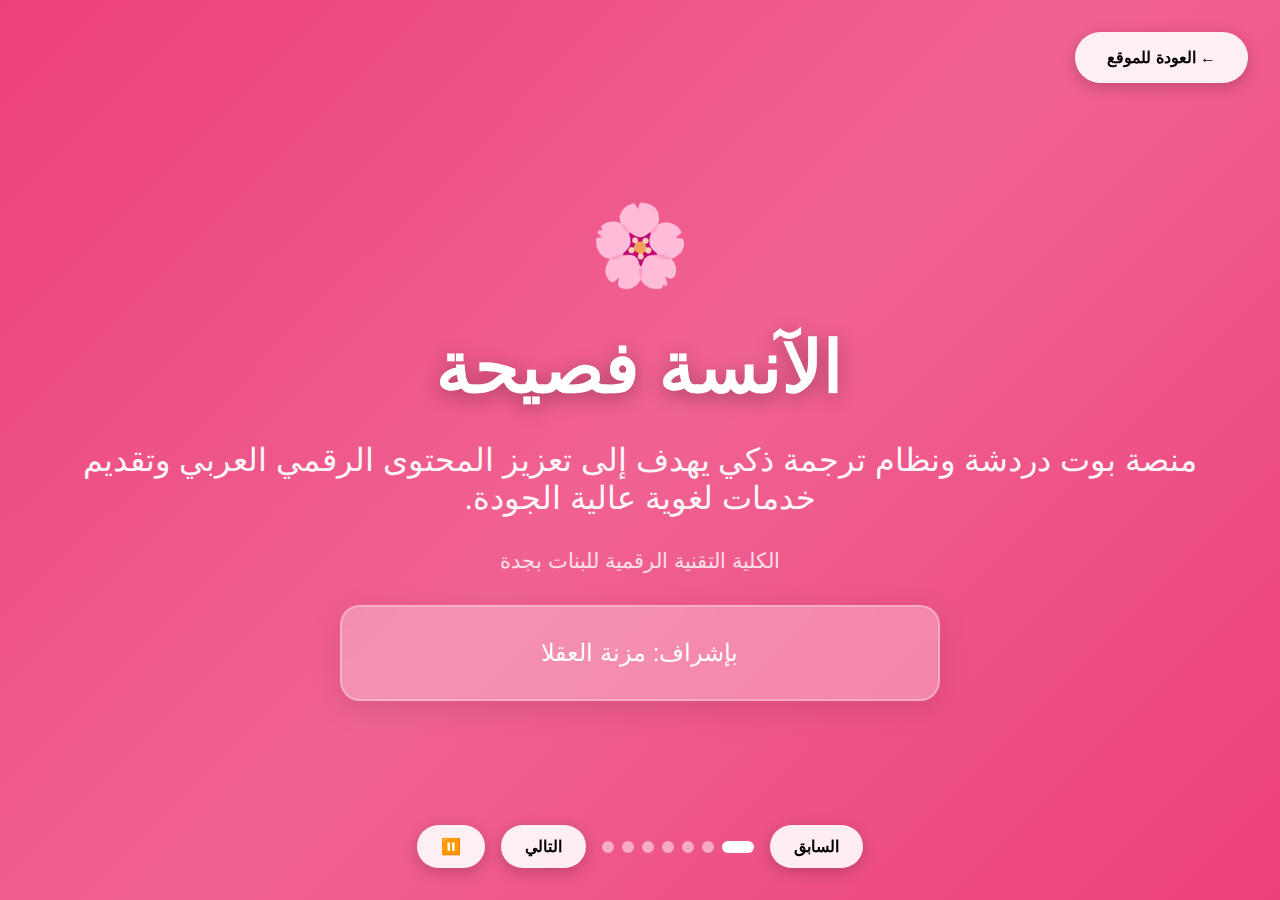
<file: frontend/promo.html>
<!DOCTYPE html>
<html lang="ar" dir="rtl">
<head>
  <meta charset="UTF-8" />
  <meta name="viewport" content="width=device-width, initial-scale=1.0"/>
  <title>العرض التسويقي - الآنسة فصيحة</title>
  <link rel="icon" href="logo.png" type="image/png"/>
  <style>
    * {
      margin: 0;
      padding: 0;
      box-sizing: border-box;
    }

    body {
      font-family: 'Segoe UI', Tahoma, Geneva, Verdana, sans-serif;
      overflow: hidden;
    }

    .promo-container {
      position: relative;
      width: 100vw;
      height: 100vh;
      background: linear-gradient(135deg, #fce4ec 0%, #f8bbd0 100%);
      overflow: hidden;
    }

    /* Falling Petals */
    .petal {
      position: absolute;
      font-size: 2rem;
      opacity: 0.7;
      pointer-events: none;
      animation: fall linear infinite;
    }

    @keyframes fall {
      0% {
        transform: translateY(-50px) rotate(0deg);
        opacity: 1;
      }
      100% {
        transform: translateY(100vh) rotate(360deg);
        opacity: 0;
      }
    }

    /* Scene Container */
    .scene {
      position: absolute;
      inset: 0;
      display: flex;
      align-items: center;
      justify-content: center;
      opacity: 0;
      transition: opacity 1s ease-in-out;
      padding: 2rem;
    }

    .scene.active {
      opacity: 1;
    }

    .scene-content {
      text-align: center;
      color: white;
      max-width: 1200px;
      animation: slideUp 0.8s ease-out;
    }

    @keyframes slideUp {
      from {
        opacity: 0;
        transform: translateY(30px);
      }
      to {
        opacity: 1;
        transform: translateY(0);
      }
    }

    /* Scene Backgrounds */
    .scene-0 { background: linear-gradient(135deg, #ec407a, #f06292, #ec407a); }
    .scene-1 { background: linear-gradient(135deg, #616161, #757575, #424242); }
    .scene-2 { background: linear-gradient(135deg, #26a69a, #4db6ac, #00897b); }
    .scene-3 { background: linear-gradient(135deg, #7e57c2, #9575cd, #673ab7); }
    .scene-4 { background: linear-gradient(135deg, #ff9800, #ffa726, #f57c00); }
    .scene-5 { background: linear-gradient(135deg, #e91e63, #f06292, #c2185b); }
    .scene-6 { background: linear-gradient(135deg, #ec407a, #f06292, #ec407a); }

    /* Typography */
    .scene-title {
      font-size: 4.5rem;
      font-weight: bold;
      margin-bottom: 2rem;
      text-shadow: 0 4px 20px rgba(0,0,0,0.3);
    }

    .scene-subtitle {
      font-size: 2rem;
      opacity: 0.95;
      margin-bottom: 1rem;
    }

    .scene-icon {
      font-size: 5rem;
      margin-bottom: 2rem;
      animation: bounce 2s infinite;
    }

    @keyframes bounce {
      0%, 100% { transform: translateY(0); }
      50% { transform: translateY(-20px); }
    }

    /* Content Cards */
    .content-grid {
      display: grid;
      gap: 1.5rem;
      margin-top: 3rem;
    }

    .content-item {
      background: rgba(255, 255, 255, 0.2);
      backdrop-filter: blur(10px);
      border: 2px solid rgba(255, 255, 255, 0.3);
      border-radius: 20px;
      padding: 2rem;
      font-size: 1.5rem;
      box-shadow: 0 8px 32px rgba(0,0,0,0.1);
      animation: scaleIn 0.6s ease-out forwards;
    }

    @keyframes scaleIn {
      from {
        opacity: 0;
        transform: scale(0.9);
      }
      to {
        opacity: 1;
        transform: scale(1);
      }
    }

    .features-grid {
      display: grid;
      grid-template-columns: repeat(2, 1fr);
      gap: 2rem;
      max-width: 1000px;
      margin: 0 auto;
    }

    .feature-card {
      background: rgba(255, 255, 255, 0.2);
      backdrop-filter: blur(10px);
      border: 2px solid rgba(255, 255, 255, 0.3);
      border-radius: 25px;
      padding: 2.5rem;
      transition: transform 0.3s;
      box-shadow: 0 8px 32px rgba(0,0,0,0.1);
    }

    .feature-card:hover {
      transform: scale(1.05);
    }

    .feature-icon {
      font-size: 3rem;
      margin-bottom: 1rem;
    }

    /* Stats */
    .stats-grid {
      display: grid;
      grid-template-columns: repeat(2, 1fr);
      gap: 2rem;
      max-width: 1000px;
      margin: 0 auto;
    }

    .stat-card {
      background: rgba(255, 255, 255, 0.2);
      backdrop-filter: blur(10px);
      border: 2px solid rgba(255, 255, 255, 0.3);
      border-radius: 25px;
      padding: 3rem 2rem;
      box-shadow: 0 8px 32px rgba(0,0,0,0.1);
    }

    .stat-number {
      font-size: 4rem;
      font-weight: bold;
      margin-bottom: 1rem;
    }

    .stat-label {
      font-size: 1.5rem;
      opacity: 0.9;
    }

    /* CTA Button */
    .cta-button {
      margin-top: 3rem;
      background: white;
      color: #ec407a;
      border: none;
      padding: 1.5rem 3rem;
      border-radius: 50px;
      font-size: 2rem;
      font-weight: bold;
      cursor: pointer;
      box-shadow: 0 8px 32px rgba(0,0,0,0.2);
      transition: transform 0.3s;
      animation: pulse 2s infinite;
    }

    @keyframes pulse {
      0%, 100% { transform: scale(1); }
      50% { transform: scale(1.05); }
    }

    .cta-button:hover {
      transform: scale(1.1) !important;
    }

    /* Navigation Controls */
    .nav-controls {
      position: fixed;
      bottom: 2rem;
      left: 50%;
      transform: translateX(-50%);
      display: flex;
      align-items: center;
      gap: 1rem;
      z-index: 1000;
    }

    .nav-btn {
      background: rgba(255, 255, 255, 0.9);
      backdrop-filter: blur(10px);
      border: none;
      padding: 0.75rem 1.5rem;
      border-radius: 50px;
      font-size: 1rem;
      font-weight: 600;
      cursor: pointer;
      transition: all 0.3s;
      box-shadow: 0 4px 15px rgba(0,0,0,0.2);
    }

    .nav-btn:hover:not(:disabled) {
      background: white;
      transform: translateY(-2px);
      box-shadow: 0 6px 20px rgba(0,0,0,0.3);
    }

    .nav-btn:disabled {
      opacity: 0.5;
      cursor: not-allowed;
    }

    .dots-container {
      display: flex;
      gap: 0.5rem;
    }

    .dot {
      width: 12px;
      height: 12px;
      border-radius: 50%;
      background: rgba(255, 255, 255, 0.5);
      cursor: pointer;
      transition: all 0.3s;
    }

    .dot.active {
      background: white;
      width: 32px;
      border-radius: 6px;
    }

    /* Back to Site */
    .back-to-site {
      position: fixed;
      top: 2rem;
      right: 2rem;
      background: rgba(255, 255, 255, 0.9);
      backdrop-filter: blur(10px);
      border: none;
      padding: 1rem 2rem;
      border-radius: 50px;
      font-size: 1rem;
      font-weight: 600;
      cursor: pointer;
      box-shadow: 0 4px 15px rgba(0,0,0,0.2);
      z-index: 1000;
      transition: all 0.3s;
    }

    .back-to-site:hover {
      background: white;
      transform: translateY(-2px);
      box-shadow: 0 6px 20px rgba(0,0,0,0.3);
    }

    @media (max-width: 768px) {
      .scene-title { font-size: 2.5rem; }
      .scene-subtitle { font-size: 1.2rem; }
      .features-grid,
      .stats-grid { grid-template-columns: 1fr; }
      .feature-card,
      .stat-card { padding: 1.5rem; }
    }
  </style>
</head>
<body>
  <div class="promo-container">
    <!-- Falling Petals Container -->
    <div id="petals-container"></div>

    <!-- Scene 0: Title -->
    <div class="scene scene-0 active" data-scene="0">
      <div class="scene-content">
        <div class="scene-icon">🌸</div>
        <h1 class="scene-title">الآنسة فصيحة</h1>
        <p class="scene-subtitle"> منصة بوت دردشة ونظام ترجمة ذكي يهدف إلى تعزيز المحتوى الرقمي العربي وتقديم خدمات لغوية عالية الجودة.
      </p>
        <p class="scene-subtitle" style="font-size: 1.3rem; margin-top: 2rem; opacity: 0.8;">
          الكلية التقنية الرقمية للبنات بجدة
        </p>
          <div class="content-item" style="max-width: 600px; margin: 2rem auto 0; background: rgba(255,255,255,0.3); animation-delay: 0.5s;">
          بإشراف: مزنة العقلا
        </div>
      </div>
    </div>

    <!-- Scene 1: Problem -->
    <div class="scene scene-1" data-scene="1">
      <div class="scene-content">
        <h2 class="scene-title">المشكلة</h2>
        <div class="content-grid">
          <div class="content-item" style="animation-delay: 0s;">
            صعوبة الحصول على ترجمات عربية فصيحة عالية الجودة
          </div>
          <div class="content-item" style="animation-delay: 0.2s;">
            فقدان التنسيق عند ترجمة الملفات
          </div>
          <div class="content-item" style="animation-delay: 0.4s;">
            عدم توفر خدمة ترجمة موثوقة ومجانية
          </div>
        </div>
      </div>
    </div>

    <!-- Scene 2: Solution -->
    <div class="scene scene-2" data-scene="2">
      <div class="scene-content">
        <h2 class="scene-title">الحل</h2>
        <div class="content-grid">
          <div class="content-item" style="animation-delay: 0s;">
            نظام ترجمة ذكي بدقة 97.7%
          </div>
          <div class="content-item" style="animation-delay: 0.2s;">
            شات بوت مدعوم بـ Gemini AI
          </div>
          <div class="content-item" style="animation-delay: 0.4s;">
            ترجمة الملفات مع الحفاظ على التنسيق
          </div>
        </div>
      </div>
    </div>

    <!-- Scene 3: Features -->
    <div class="scene scene-3" data-scene="3">
      <div class="scene-content">
        <h2 class="scene-title">المميزات</h2>
        <div class="features-grid">
          <div class="feature-card" style="animation-delay: 0s;">
            <div class="feature-icon">✨</div>
            <p style="font-size: 1.5rem;">ترجمة فورية بالذكاء الاصطناعي</p>
          </div>
          <div class="feature-card" style="animation-delay: 0.15s;">
            <div class="feature-icon">📄</div>
            <p style="font-size: 1.5rem;">دعم ملفات Word & EPUB</p>
          </div>
          <div class="feature-card" style="animation-delay: 0.3s;">
            <div class="feature-icon">💬</div>
            <p style="font-size: 1.5rem;">شات بوت ذكي للمساعدة</p>
          </div>
          <div class="feature-card" style="animation-delay: 0.45s;">
            <div class="feature-icon">⚡</div>
            <p style="font-size: 1.5rem;">سرعة استجابة 2 ثانية</p>
          </div>
        </div>
      </div>
    </div>

    <!-- Scene 4: Team -->
    <div class="scene scene-4" data-scene="4">
      <div class="scene-content">
        <h2 class="scene-title">فريق العمل</h2>
        <div class="content-grid" style="max-width: 800px; margin: 0 auto;">
          <div class="content-item" style="animation-delay: 0s;">وسن حسن حقي</div>
          <div class="content-item" style="animation-delay: 0.1s;">رحمة موسى الأسمري</div>
          <div class="content-item" style="animation-delay: 0.2s;">فاطمة عبد الرحمن الغامدي</div>
          <div class="content-item" style="animation-delay: 0.3s;">رغد حسين الزهراني</div>
        </div>
      </div>
    </div>

    <!-- Scene 5: Results -->
    <div class="scene scene-5" data-scene="5">
      <div class="scene-content">
        <h2 class="scene-title">النتائج</h2>
        <div class="stats-grid">
          <div class="stat-card" style="animation-delay: 0s;">
            <div class="stat-number">97.7%</div>
            <div class="stat-label">دقة الترجمة</div>
          </div>
          <div class="stat-card" style="animation-delay: 0.1s;">
            <div class="stat-number">2.0s</div>
            <div class="stat-label">سرعة الاستجابة</div>
          </div>
          <div class="stat-card" style="animation-delay: 0.2s;">
            <div class="stat-number">2.27%</div>
            <div class="stat-label">معدل الهلوسة</div>
          </div>
          <div class="stat-card" style="animation-delay: 0.3s;">
            <div class="stat-number">40+</div>
            <div class="stat-label">سؤال في قاعدة المعرفة</div>
          </div>
        </div>
      </div>
    </div>

    <!-- Scene 6: Contact -->
    <div class="scene scene-6" data-scene="6">
      <div class="scene-content">
        <h2 class="scene-title">تواصل معنا</h2>
        <div class="content-grid" style="max-width: 700px; margin: 0 auto;">
          <div class="content-item" style="animation-delay: 0s; font-size: 1.8rem;">
            📧 missfasihah@gmail.com
          </div>
          <div class="content-item" style="animation-delay: 0.2s; font-size: 1.8rem;">
            📱 +966567893451
          </div>
        </div>
        <button class="cta-button" onclick="window.location.href='index.html'">
          ابدأ الترجمة الآن 🚀
        </button>
      </div>
    </div>

    <!-- Back to Site Button -->
    <button class="back-to-site" onclick="window.location.href='index.html'">
      ← العودة للموقع
    </button>

    <!-- Navigation Controls -->
    <div class="nav-controls">
      <button class="nav-btn" id="prev-btn">السابق</button>
      <div class="dots-container" id="dots-container"></div>
      <button class="nav-btn" id="next-btn">التالي</button>
      <button class="nav-btn" id="play-btn">⏸️</button>
    </div>
  </div>

  <script>
    // Initialize
    let currentScene = 0;
    let isPlaying = true;
    let autoPlayTimer;
    const totalScenes = 7;
    const scenes = document.querySelectorAll('.scene');

    // Create falling petals
    function createPetals() {
      const container = document.getElementById('petals-container');
      for (let i = 0; i < 20; i++) {
        const petal = document.createElement('div');
        petal.className = 'petal';
        petal.textContent = '🌸';
        petal.style.left = Math.random() * 100 + '%';
        petal.style.animationDelay = Math.random() * 5 + 's';
        petal.style.animationDuration = (5 + Math.random() * 5) + 's';
        container.appendChild(petal);
      }
    }

    // Create dots
    function createDots() {
      const container = document.getElementById('dots-container');
      for (let i = 0; i < totalScenes; i++) {
        const dot = document.createElement('div');
        dot.className = 'dot';
        if (i === 0) dot.classList.add('active');
        dot.addEventListener('click', () => goToScene(i));
        container.appendChild(dot);
      }
    }

    // Go to scene
    function goToScene(index) {
      if (index < 0 || index >= totalScenes) return;
      
      scenes[currentScene].classList.remove('active');
      currentScene = index;
      scenes[currentScene].classList.add('active');
      
      // Update dots
      document.querySelectorAll('.dot').forEach((dot, i) => {
        dot.classList.toggle('active', i === currentScene);
      });
      
      // Update buttons
      document.getElementById('prev-btn').disabled = currentScene === 0;
      document.getElementById('next-btn').textContent = 
        currentScene === totalScenes - 1 ? 'إعادة' : 'التالي';
      
      resetAutoPlay();
    }

    // Auto play
    function startAutoPlay() {
      if (!isPlaying) return;
      autoPlayTimer = setTimeout(() => {
        if (currentScene < totalScenes - 1) {
          goToScene(currentScene + 1);
        } else {
          isPlaying = false;
          document.getElementById('play-btn').textContent = '▶️';
        }
      }, 4000);
    }

    function resetAutoPlay() {
      clearTimeout(autoPlayTimer);
      if (isPlaying) startAutoPlay();
    }

    // Event listeners
    document.getElementById('prev-btn').addEventListener('click', () => {
      goToScene(currentScene - 1);
    });

    document.getElementById('next-btn').addEventListener('click', () => {
      if (currentScene === totalScenes - 1) {
        goToScene(0);
        isPlaying = true;
        document.getElementById('play-btn').textContent = '⏸️';
      } else {
        goToScene(currentScene + 1);
      }
    });

    document.getElementById('play-btn').addEventListener('click', () => {
      isPlaying = !isPlaying;
      document.getElementById('play-btn').textContent = isPlaying ? '⏸️' : '▶️';
      if (isPlaying) {
        startAutoPlay();
      } else {
        clearTimeout(autoPlayTimer);
      }
    });

    // Initialize
    createPetals();
    createDots();
    startAutoPlay();
  </script>
</body>

</html>
</file>
